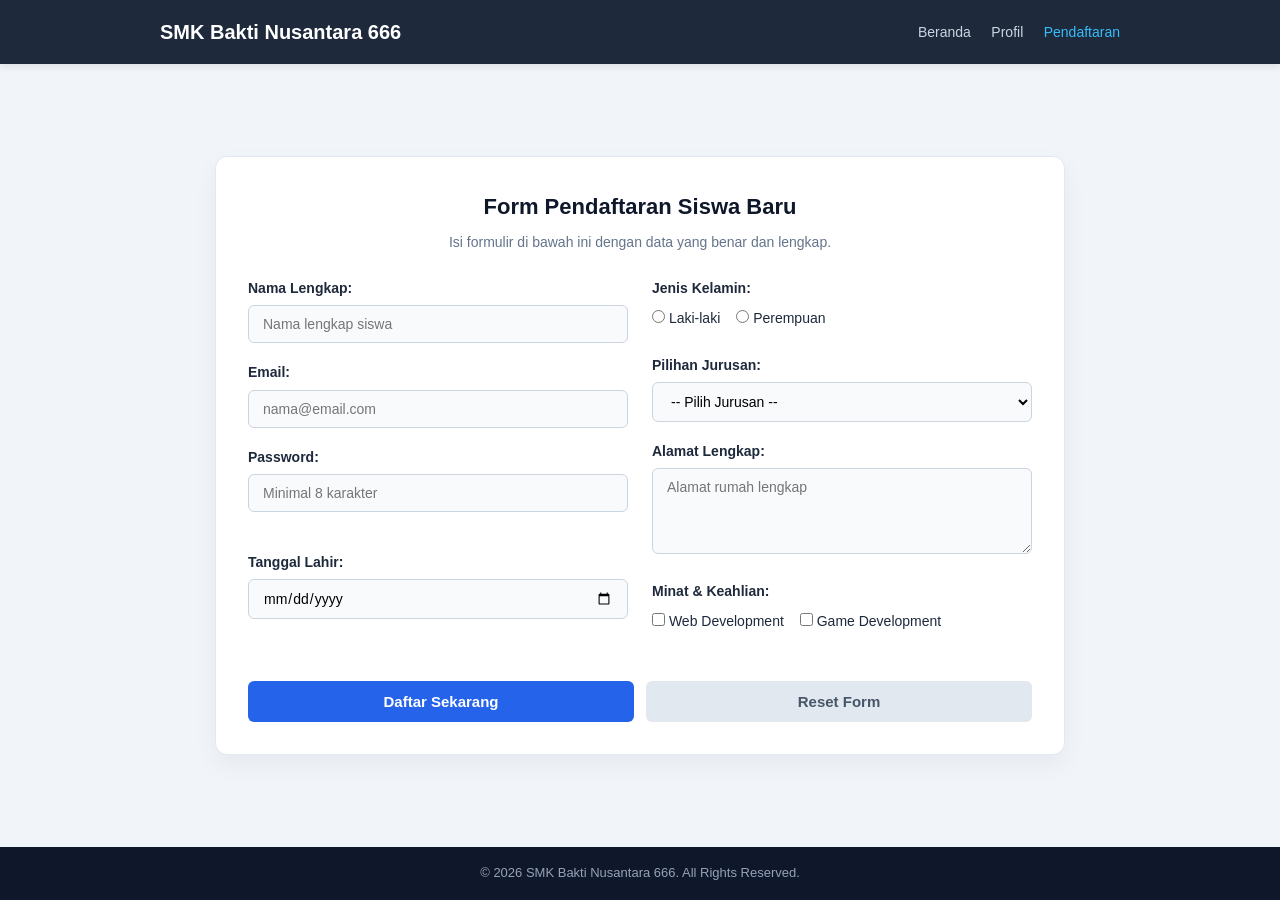
<file: index.html>
<!doctype html>
<html lang="id">
<head>
  <meta charset="UTF-8" />
  <meta name="viewport" content="width=device-width, initial-scale=1.0" />
  <title>Form Pendaftaran - SMK Bakti Nusantara 666</title>
  <!-- Menghubungkan ke Berkas External CSS -->
  <link rel="stylesheet" href="style.css" />
</head>
<body>
  <!-- Header & Navigasi -->
  <header class="main-header">
    <div class="header-container">
      <h1 class="brand-title">SMK Bakti Nusantara 666</h1>
      <nav class="main-nav">
        <a href="#">Beranda</a>
        <a href="file:///C:/Users/widya/OneDrive/Documents/progdas/latihan%20web/kartu%20profil/index1.html">Profil</a>
        <a href="#" class="active">Pendaftaran</a>
      </nav>    
    </div>
  </header>

  <!-- Konten Utama -->
  <main class="main-content">
    <section class="form-section">
      <h2 class="section-title">Form Pendaftaran Siswa Baru</h2>
      <p class="section-desc">
        Isi formulir di bawah ini dengan data yang benar dan lengkap.
      </p>

      <!-- id="formPendaftaran" dipakai JavaScript untuk memantau tombol Submit & Reset -->
      <form action="proses.php" method="post" class="custom-form" id="formPendaftaran">
        <div class="form-row">
          <!-- Kolom Kiri -->
          <div class="form-col">
            <div class="form-group">
              <label for="nama">Nama Lengkap:</label>
              <input type="text" id="nama" name="nama" placeholder="Nama lengkap siswa" required />
            </div>

            <div class="form-group">
              <label for="email">Email:</label>
              <input type="email" id="email" name="email" placeholder="nama@email.com" required />
            </div>

            <div class="form-group">
              <label for="password">Password:</label>
              <input type="password" id="password" name="password" placeholder="Minimal 8 karakter" required />
              <!-- Tempat munculnya teks peringatan dari JavaScript -->
              <small class="error-msg" id="errorPassword"></small>
            </div>

            <div class="form-group">
              <label for="tgl">Tanggal Lahir:</label>
              <input type="date" id="tgl" name="tanggal_lahir" required />
            </div>
          </div>

          <!-- Kolom Kanan -->
          <div class="form-col">
            <div class="form-group">
              <label class="group-label">Jenis Kelamin:</label>
              <div class="radio-group">
                <label class="inline-label">
                  <input type="radio" name="jk" value="L" required /> Laki-laki
                </label>
                <label class="inline-label">
                  <input type="radio" name="jk" value="P" /> Perempuan
                </label>
              </div>
            </div>

            <div class="form-group">
              <label for="jurusan">Pilihan Jurusan:</label>
              <select id="jurusan" name="jurusan" required>
                <option value="">-- Pilih Jurusan --</option>
                <option value="pplg">PPLG (Pengembangan Perangkat Lunak & Gim)</option>
                <option value="tjkt">TJKT (Teknik Jaringan Komputer & Telekomunikasi)</option>
                <option value="dkv">DKV (Desain Komunikasi Visual)</option>
              </select>
            </div>

            <div class="form-group">
              <label for="alamat">Alamat Lengkap:</label>
              <textarea id="alamat" name="alamat" rows="4" placeholder="Alamat rumah lengkap" required></textarea>
            </div>

            <div class="form-group">
              <label class="group-label">Minat & Keahlian:</label>
              <div class="checkbox-group">
                <label class="inline-label">
                  <input type="checkbox" name="minat[]" value="web" /> Web Development
                </label>
                <label class="inline-label">
                  <input type="checkbox" name="minat[]" value="game" /> Game Development
                </label>
              </div>
            </div>
          </div>
        </div>

        <!-- Tombol Aksi -->
        <div class="button-group">
          <button type="submit" class="btn btn-submit">Daftar Sekarang</button>
          <button type="reset" class="btn btn-reset">Reset Form</button>
        </div>
      </form>
    </section>
  </main>

  <!-- Footer -->
  <footer class="main-footer">
    <p>&copy; 2026 SMK Bakti Nusantara 666. All Rights Reserved.</p>
  </footer>

  <!-- Menghubungkan ke Berkas External JavaScript -->
  <script src="script.js"></script>
</body>
</html>
</file>
<file: style.css>
/* 1. RESET DASAR */
* {
    box-sizing: border-box;
    margin: 0;
    padding: 0;
}

/* 2. BODY & FONT */
body {
    font-family: 'Segoe UI', Tahoma, Geneva, Verdana, sans-serif;
    background-color: #f1f5f9;
    color: #334155;
    line-height: 1.6;
    min-height: 100vh;
    display: flex;
    flex-direction: column;
}

/* 3. HEADER & NAVIGASI */
.main-header {
    background-color: #1e293b;
    color: #ffffff;
    padding: 16px 0;
    box-shadow: 0 2px 8px rgba(0, 0, 0, 0.1);
}

.header-container {
    max-width: 1000px;
    margin: 0 auto;
    padding: 0 20px;
    display: flex;
    justify-content: space-between;
    align-items: center;
}

.brand-title {
    font-size: 20px;
    font-weight: bold;
}

.main-nav a {
    color: #cbd5e1;
    text-decoration: none;
    margin-left: 16px;
    font-size: 14px;
    transition: color 0.3s;
}

.main-nav a:hover,
.main-nav a.active {
    color: #38bdf8;
}

/* 4. KONTEN UTAMA & KARTU FORM */
.main-content {
    flex: 1;
    display: flex;
    justify-content: center;
    align-items: center;
    padding: 40px 20px;
}

.form-section {
    background-color: #ffffff;
    width: 100%;
    max-width: 850px;
    padding: 32px;
    border-radius: 12px;
    border: 1px solid #e2e8f0;
    box-shadow: 0 10px 25px rgba(0, 0, 0, 0.05);
}

/* TATA LETAK 2 KOLOM */
.form-row {
    display: flex;
    gap: 24px;
    flex-wrap: wrap;
}

.form-col {
    flex: 1;
    min-width: 280px;
}

.section-title {
    font-size: 22px;
    color: #0f172a;
    margin-bottom: 6px;
    text-align: center;
}

.section-desc {
    font-size: 14px;
    color: #64748b;
    text-align: center;
    margin-bottom: 24px;
}

/* 5. ELEMEN INPUT FORM */
.form-group {
    margin-bottom: 18px;
}

.form-group label {
    display: block;
    font-size: 14px;
    font-weight: 600;
    color: #1e293b;
    margin-bottom: 6px;
}

.group-label {
    margin-bottom: 8px !important;
}

input[type="text"],
input[type="email"],
input[type="password"],
input[type="date"],
select,
textarea {
    width: 100%;
    padding: 10px 14px;
    font-size: 14px;
    font-family: inherit;
    border: 1px solid #cbd5e1;
    border-radius: 6px;
    background-color: #f8fafc;
    transition: border-color 0.2s, box-shadow 0.2s, transform 0.2s;
}

input:focus,
select:focus,
textarea:focus {
    outline: none;
    border-color: #2563eb;
    box-shadow: 0 0 0 3px rgba(37, 99, 235, 0.2);
    background-color: #ffffff;
}

/* 6. RADIO & CHECKBOX */
.radio-group,
.checkbox-group {
    display: flex;
    gap: 16px;
}

.inline-label {
    font-weight: normal !important;
    cursor: pointer;
    display: flex;
    align-items: center;
    gap: 6px;
}

/* 7. TOMBOL */
.button-group {
    display: flex;
    gap: 12px;
    margin-top: 24px;
}

.btn {
    flex: 1;
    padding: 12px;
    font-size: 15px;
    font-weight: 600;
    border: none;
    border-radius: 6px;
    cursor: pointer;
    transition: background-color 0.2s, transform 0.1s;
}

.btn-submit {
    background-color: #2563eb;
    color: #ffffff;
}

.btn-submit:hover {
    background-color: #1d4ed8;
}

.btn-submit:active {
    transform: scale(0.98);
}

.btn-reset {
    background-color: #e2e8f0;
    color: #475569;
}

.btn-reset:hover {
    background-color: #cbd5e1;
}

/* 8. TAMBAHAN UNTUK PESAN VALIDASI JAVASCRIPT */
.error-msg {
    display: block;
    font-size: 12px;
    margin-top: 5px;
    font-weight: 600;
    min-height: 16px;
}

/* 9. FOOTER */
.main-footer {
    background-color: #0f172a;
    color: #94a3b8;
    text-align: center;
    padding: 16px;
    font-size: 13px;
    margin-top: auto;
}

/* 10. RESPONSIVE UNTUK LAYAR HP */
@media (max-width: 600px) {
    .header-container {
        flex-direction: column;
        gap: 10px;
        text-align: center;
    }
    .form-section {
        padding: 20px;
    }
    .radio-group,
    .checkbox-group,
    .button-group {
        flex-direction: column;
        gap: 10px;
    }
}
</file>
